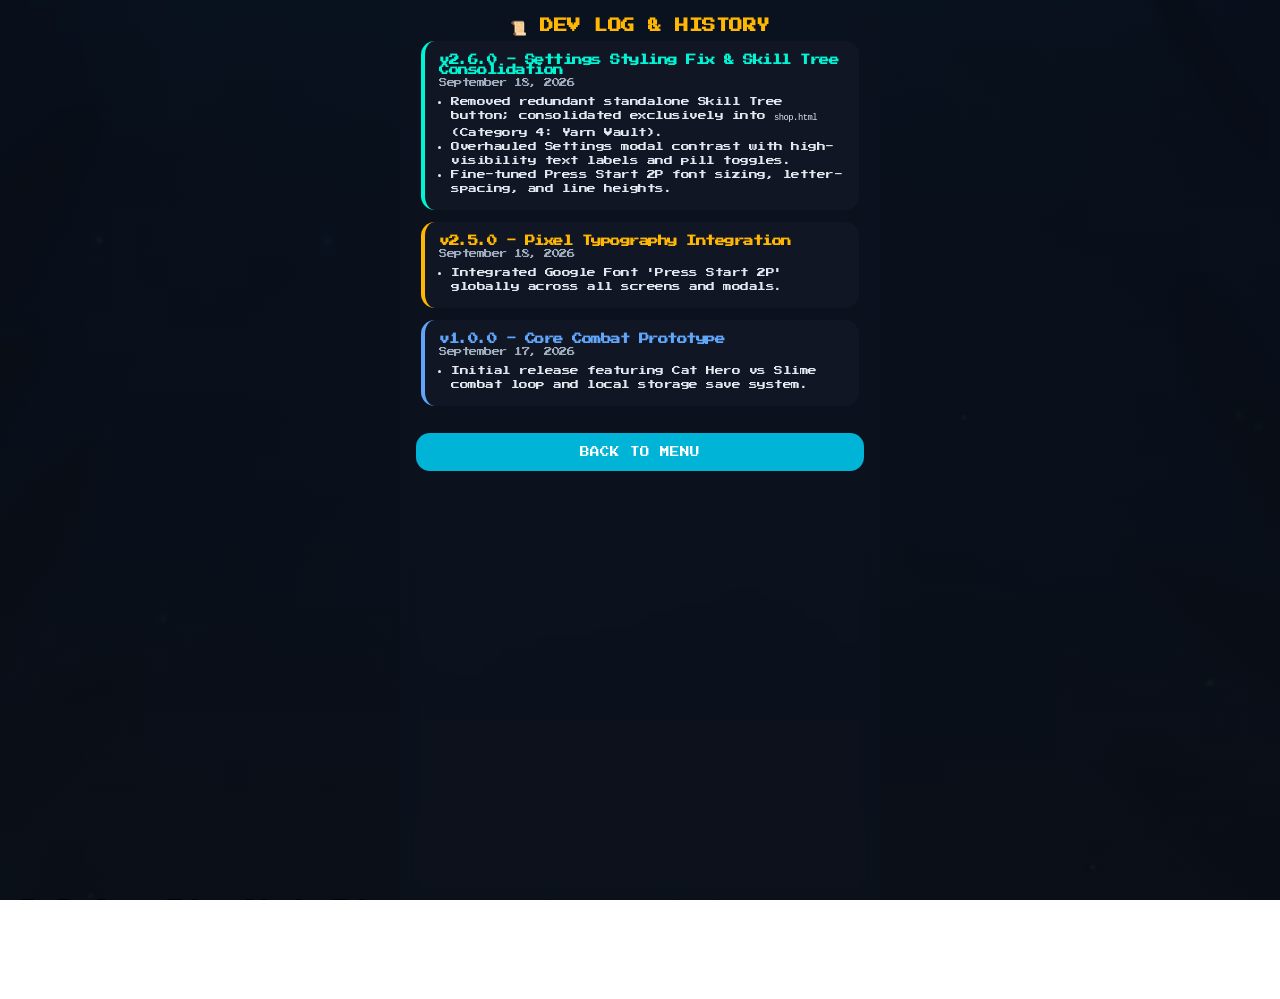
<file: changelog.html>
<!DOCTYPE html>
<html lang="en">
<head>
  <meta charset="UTF-8">
  <meta name="viewport" content="width=device-width, initial-scale=1.0, maximum-scale=1.0, user-scalable=no">
  <title>Dev History - Project Neko</title>
  <link rel="stylesheet" href="style.css?v=2.6.0">
</head>
<body class="home-page">
  <div class="app-container">
    <header class="main-header">
      <h1 class="game-title" style="font-size:0.85rem;">📜 DEV LOG & HISTORY</h1>
    </header>

    <main class="menu-body" style="max-height: 65vh; overflow-y: auto; text-align: left; padding: 5px;">
      
      <!-- v2.6.0 -->
      <div style="background: rgba(18,24,38,0.85); padding: 14px; border-radius: 14px; margin-bottom: 12px; border-left: 4px solid #00f5d4;">
        <h3 style="color: #00f5d4; font-size: 0.65rem;">v2.6.0 - Settings Styling Fix & Skill Tree Consolidation</h3>
        <p style="color: #a0aec0; font-size: 0.52rem; margin-top: 4px;">September 18, 2026</p>
        <ul style="color: #e2e8f0; font-size: 0.55rem; margin-left: 12px; margin-top: 8px; line-height: 1.6;">
          <li>Removed redundant standalone Skill Tree button; consolidated exclusively into <code>shop.html</code> (Category 4: Yarn Vault).</li>
          <li>Overhauled Settings modal contrast with high-visibility text labels and pill toggles.</li>
          <li>Fine-tuned Press Start 2P font sizing, letter-spacing, and line heights.</li>
        </ul>
      </div>

      <!-- v2.5.0 -->
      <div style="background: rgba(18,24,38,0.85); padding: 14px; border-radius: 14px; margin-bottom: 12px; border-left: 4px solid #ffb703;">
        <h3 style="color: #ffb703; font-size: 0.65rem;">v2.5.0 - Pixel Typography Integration</h3>
        <p style="color: #a0aec0; font-size: 0.52rem; margin-top: 4px;">September 18, 2026</p>
        <ul style="color: #e2e8f0; font-size: 0.55rem; margin-left: 12px; margin-top: 8px; line-height: 1.6;">
          <li>Integrated Google Font 'Press Start 2P' globally across all screens and modals.</li>
        </ul>
      </div>

      <!-- v1.0.0 -->
      <div style="background: rgba(18,24,38,0.85); padding: 14px; border-radius: 14px; margin-bottom: 12px; border-left: 4px solid #60a5fa;">
        <h3 style="color: #60a5fa; font-size: 0.65rem;">v1.0.0 - Core Combat Prototype</h3>
        <p style="color: #a0aec0; font-size: 0.52rem; margin-top: 4px;">September 17, 2026</p>
        <ul style="color: #e2e8f0; font-size: 0.55rem; margin-left: 12px; margin-top: 8px; line-height: 1.6;">
          <li>Initial release featuring Cat Hero vs Slime combat loop and local storage save system.</li>
        </ul>
      </div>

    </main>

    <button class="menu-btn btn-close" onclick="window.location.href='index.html'">BACK TO MENU</button>
  </div>

  <div class="changelog-entry">
    <h3>v2.8.0 — PixelLab Pipeline & Sprite Refresh</h3>
    <span class="date">September 18, 2026</span>
    <ul>
      <li>Integrated automated 2D pixel art generation via PixelLab MCP & PixFlux API.</li>
      <li>Added new Cat Hero V2, Shadow Neko, Cyber Neko, and Golden Emperor skins.</li>
      <li>Added Toxic Slime, Lava Slime, and King Slime boss sprites.</li>
      <li>Updated UI icons for Yarn Balls and Golden Sardines.</li>
    </ul>
  </div>

</body>
</html>
</file>
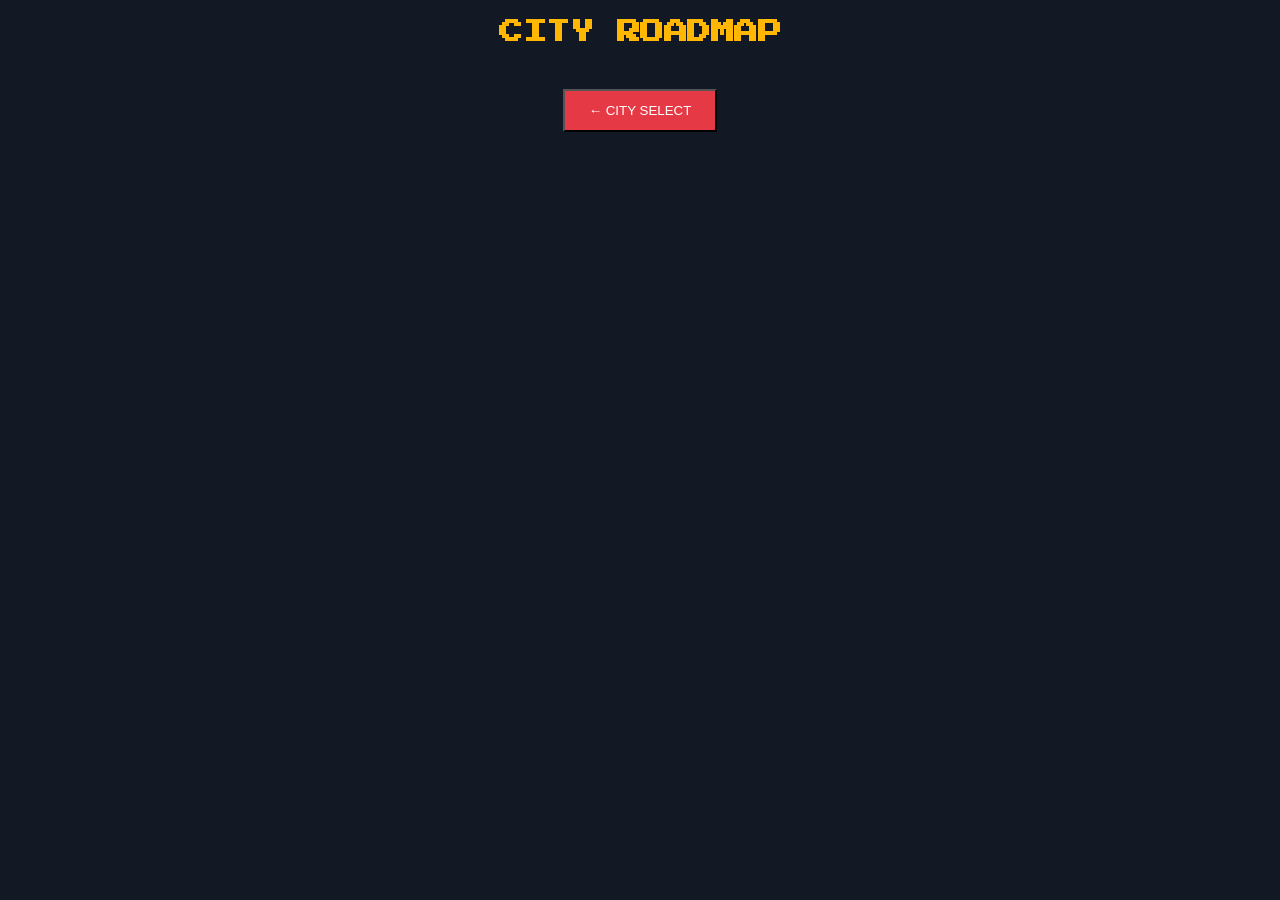
<file: levels.html>
<!DOCTYPE html>
<html lang="en">
<head>
  <meta charset="UTF-8">
  <meta name="viewport" content="width=device-width, initial-scale=1.0, maximum-scale=1.0, user-scalable=no, viewport-fit=cover">
  <title>Level Roadmap</title>
  <link rel="stylesheet" href="style.css">
  <style>
    .roadmap-container { height: 100dvh; display: flex; flex-direction: column; background: #131924; overflow-y: auto; padding: 20px; align-items: center; position: relative; }
    .map-path { display: flex; flex-direction: column; align-items: center; gap: 20px; width: 100%; max-width: 300px; margin-top: 20px; position: relative; }
    .node { width: 55px; height: 55px; border-radius: 50%; background: #ffb703; color: #000; font-weight: 900; font-size: 1.2rem; display: flex; align-items: center; justify-content: center; cursor: pointer; border: 4px solid #fff; box-shadow: 0 4px 10px rgba(0,0,0,0.5); z-index: 5; }
    .node.locked { background: #4a5568; color: #a0aec0; border-color: #2d3748; cursor: not-allowed; }
    .node-offset-left { transform: translateX(-60px); }
    .node-offset-right { transform: translateX(60px); }
  </style>
</head>
<body>

<div class="roadmap-container">
  <h2 style="color:#ffb703;" id="city-title">CITY ROADMAP</h2>

  <div class="map-path" id="nodes-container"></div>

  <button class="buy-btn" style="margin-top:25px; padding:12px 24px; background:#e63946; color:#fff;" onclick="window.location.href='cities.html'">← CITY SELECT</button>
</div>

<script src="js/state.js"></script>
<script>
  document.getElementById('city-title').innerText = "CITY " + GameState.currentCity + " ROADMAP";
  const container = document.getElementById('nodes-container');

  for (let i = 1; i <= 10; i++) {
    const node = document.createElement('div');
    let offsetClass = i % 2 === 0 ? 'node-offset-right' : 'node-offset-left';
    if (i % 4 === 0) offsetClass = '';

    node.className = `node ${offsetClass} ${i > GameState.unlockedLevel ? 'locked' : ''}`;
    node.innerText = i;
    node.onclick = () => {
      if (i <= GameState.unlockedLevel) {
        GameState.currentLevel = i;
        GameState.save();
        window.location.href = 'game.html?level=' + i;
      } else {
        
      }
    };
    container.appendChild(node);
  }
</script>
</body>
</html>
</file>
<file: style.css>
@import url('https://fonts.googleapis.com/css2?family=Press+Start+2P&display=swap');

/* Reset & Native Pixel Layout */
* { box-sizing: border-box; margin: 0; padding: 0; }

html, body {
  width: 100%;
  height: 100%;
  overflow: hidden;
  touch-action: manipulation;
  overscroll-behavior-y: none;
  user-select: none;
  -webkit-user-select: none;
  font-family: 'Press Start 2P', monospace, sans-serif;
  letter-spacing: -0.5px;
}

body.home-page {
  background: linear-gradient(rgba(11, 14, 20, 0.7), rgba(11, 14, 20, 0.88)), 
              url('assets/images/ui/game_home_screen_1.jpg') center center / cover no-repeat fixed;
}

body.game-page {
  background: url('assets/images/ui/game_backgroud_city_1.jpg') center center / cover no-repeat fixed;
}

.app-container {
  min-height: 100vh;
  max-width: 480px;
  margin: 0 auto;
  padding: 16px;
  display: flex;
  flex-direction: column;
  justify-content: flex-start;
  align-items: center;
  text-align: center;
  background: rgba(15, 20, 32, 0.5);
  backdrop-filter: blur(8px);
}

.currency-bar {
  display: flex;
  justify-content: center;
  gap: 12px;
  margin-top: 10px;
}

.curr-pill {
  background: rgba(18, 24, 38, 0.9);
  border: 1px solid rgba(255, 255, 255, 0.2);
  padding: 6px 12px;
  border-radius: 20px;
  color: #ffffff;
  font-size: 0.58rem;
}

/* Combat Screen Wrapper & HUD */
.combat-wrapper {
  width: 100%;
  max-width: 480px;
  height: 100vh;
  margin: 0 auto;
  padding: 10px 14px 24px 14px;
  display: flex;
  flex-direction: column;
  justify-content: space-between;
  background: transparent !important;
}

.hud-top {
  display: flex;
  justify-content: space-between;
  align-items: center;
  gap: 8px;
}

.hud-pill {
  background: rgba(18, 24, 38, 0.9);
  backdrop-filter: blur(10px);
  padding: 8px 12px;
  border-radius: 20px;
  color: #ffb703;
  font-size: 0.55rem;
  border: 1px solid rgba(255, 255, 255, 0.2);
}

.hud-btn {
  background: rgba(18, 24, 38, 0.9);
  backdrop-filter: blur(10px);
  color: #ffffff;
  border: 1px solid rgba(255, 255, 255, 0.2);
  padding: 8px 12px;
  border-radius: 20px;
  font-size: 0.55rem;
  cursor: pointer;
  font-family: 'Press Start 2P', monospace;
}

.enemies-badge {
  align-self: center;
  background: rgba(0, 245, 212, 0.25);
  color: #00f5d4;
  border: 1px solid #00f5d4;
  padding: 6px 14px;
  border-radius: 20px;
  font-size: 0.52rem;
  margin-top: 4px;
  backdrop-filter: blur(6px);
}

.battle-stage {
  flex: 1;
  display: flex !important;
  flex-direction: row !important;
  justify-content: space-around !important;
  align-items: flex-end !important;
  padding-bottom: 20px;
  background: transparent !important;
}

.unit-box {
  display: flex;
  flex-direction: column;
  align-items: center;
  gap: 8px;
}

.health-bar-container {
  width: 105px;
  text-align: center;
  background: rgba(18, 24, 38, 0.85);
  padding: 5px 6px;
  border-radius: 12px;
  backdrop-filter: blur(6px);
  border: 1px solid rgba(255,255,255,0.2);
}

.health-label { font-size: 0.48rem; display: block; margin-bottom: 3px; color: #ffffff; }
.health-bar-bg { width: 100%; height: 8px; background: rgba(0,0,0,0.6); border-radius: 10px; overflow: hidden; }
.hp-fill { height: 100%; width: 100%; transition: width 0.2s ease; }
.player-fill { background: #ff4757; }
.enemy-fill { background: #2ed573; }

.character-sprite {
  width: 75px;
  height: 75px;
  position: relative;
  transition: transform 0.1s;
  filter: drop-shadow(0 6px 10px rgba(0,0,0,0.5));
}

.cat-hero {
  background: #ffb703;
  border-radius: 50% 50% 40% 40%;
}

.cat-hero::before, .cat-hero::after {
  content: '';
  position: absolute;
  top: -10px;
  width: 0;
  height: 0;
  border-left: 12px solid transparent;
  border-right: 12px solid transparent;
  border-bottom: 18px solid inherit;
}
.cat-hero::before { left: 2px; transform: rotate(-12deg); }
.cat-hero::after { right: 2px; transform: rotate(12deg); }

.cat-hero .cat-eyes {
  position: absolute;
  top: 26px;
  left: 50%;
  transform: translateX(-50%);
  width: 38px;
  display: flex;
  justify-content: space-between;
}
.cat-hero .cat-eyes::before, .cat-hero .cat-eyes::after {
  content: '';
  width: 9px;
  height: 9px;
  background: #000;
  border-radius: 50%;
}

.slime-enemy {
  background: #2ed573;
  border-radius: 50% 50% 35% 35%;
  height: 60px;
}

.slime-enemy::before, .slime-enemy::after {
  content: '';
  position: absolute;
  top: 18px;
  width: 9px;
  height: 9px;
  background: #000;
  border-radius: 50%;
}
.slime-enemy::before { left: 18px; }
.slime-enemy::after { right: 18px; }

/* Bottom Combat Upgrades Panel */
.upgrades-panel {
  display: flex;
  flex-direction: row;
  gap: 10px;
  width: 100%;
  margin-bottom: 20px;
  z-index: 100;
}

.upgrade-btn {
  flex: 1;
  background: rgba(18, 24, 38, 0.95);
  backdrop-filter: blur(12px);
  border: 2px solid #ffb703;
  border-radius: 16px;
  padding: 8px 4px;
  display: flex;
  flex-direction: column;
  align-items: center;
  gap: 4px;
  color: #ffffff;
  cursor: pointer;
  box-shadow: 0 4px 15px rgba(0,0,0,0.5);
  transition: transform 0.1s;
  font-family: 'Press Start 2P', monospace;
}

.upgrade-btn:active { transform: scale(0.95); }

.upg-title { font-size: 0.58rem; color: #ffffff; }
.upg-title span { color: #00f5d4; margin-left: 2px; }
.upg-sub { font-size: 0.48rem; color: #a0aec0; }
.upg-cost {
  margin-top: 4px;
  background: #ffb703;
  color: #000000;
  padding: 6px 8px;
  border-radius: 10px;
  font-size: 0.55rem;
  width: 100%;
  text-align: center;
}

/* High-Contrast Settings Modal Layout */
.setting-row {
  display: flex !important;
  justify-content: space-between !important;
  align-items: center !important;
  background: rgba(255, 255, 255, 0.12) !important;
  border: 1px solid rgba(255, 255, 255, 0.25) !important;
  padding: 12px 14px !important;
  border-radius: 14px !important;
  margin-bottom: 12px !important;
  color: #ffffff !important;
  font-size: 0.55rem !important;
  line-height: 1.4 !important;
}

.setting-toggle {
  background: #00f5d4 !important;
  color: #000000 !important;
  border: none !important;
  padding: 8px 12px !important;
  border-radius: 12px !important;
  font-size: 0.55rem !important;
  cursor: pointer !important;
  font-family: 'Press Start 2P', monospace !important;
}

/* Modals & Main Menu */
.game-title { color: #ffb703; font-size: 0.95rem; line-height: 1.5; }
.name-input { width: 100%; padding: 12px; border-radius: 14px; border: 2px solid #ffb703; background: rgba(20,26,40,0.8); color: #ffffff; font-size: 0.62rem; text-align: center; margin-bottom: 10px; font-family: 'Press Start 2P', monospace; }
.menu-btn { width: 100%; padding: 14px; border: none; border-radius: 14px; font-size: 0.6rem; margin-bottom: 8px; cursor: pointer; transition: transform 0.1s; font-family: 'Press Start 2P', monospace; }
.menu-btn:active { transform: scale(0.96); }

.btn-play { background: #ffb703; color: #000000; }
.btn-gacha { background: #ff007f; color: #ffffff; }
.btn-shop { background: #00f5d4; color: #000000; }
.btn-leaderboard { background: #7209b7; color: #ffffff; }
.btn-devlog { background: #00f5d4; color: #000000; }
.btn-settings { background: rgba(255,255,255,0.25); color: #ffffff; }
.btn-legal { background: rgba(0,0,0,0.5); color: #a0aec0; }
.btn-close { background: #00b4d8; color: #ffffff; width: 100%; margin-top: 10px; }

.modal-overlay { display: none; position: fixed; top:0; left:0; width:100%; height:100%; background: rgba(0,0,0,0.85); backdrop-filter: blur(8px); justify-content: center; align-items: center; z-index: 1000; }
.modal-overlay.active { display: flex; animation: popIn 0.25s ease-out; }
.modal-card { background: rgba(24, 28, 40, 0.95); border: 1px solid rgba(255,255,255,0.2); border-radius: 20px; padding: 20px; width: 90%; max-width: 340px; text-align: center; }
.modal-title { color: #00f5d4; font-size: 0.75rem; margin-bottom: 12px; line-height: 1.4; }

.toast-popup {
  position: fixed;
  top: 20px;
  left: 50%;
  transform: translateX(-50%);
  background: #00f5d4;
  color: #000000;
  padding: 10px 16px;
  border-radius: 20px;
  font-size: 0.6rem;
  z-index: 9999;
  box-shadow: 0 4px 15px rgba(0,0,0,0.5);
  animation: popIn 0.25s ease-out;
  transition: opacity 0.3s ease;
  font-family: 'Press Start 2P', monospace;
}

@keyframes popIn {
  0% { transform: scale(0.85); opacity: 0; }
  100% { transform: scale(1); opacity: 1; }
}
</file>
